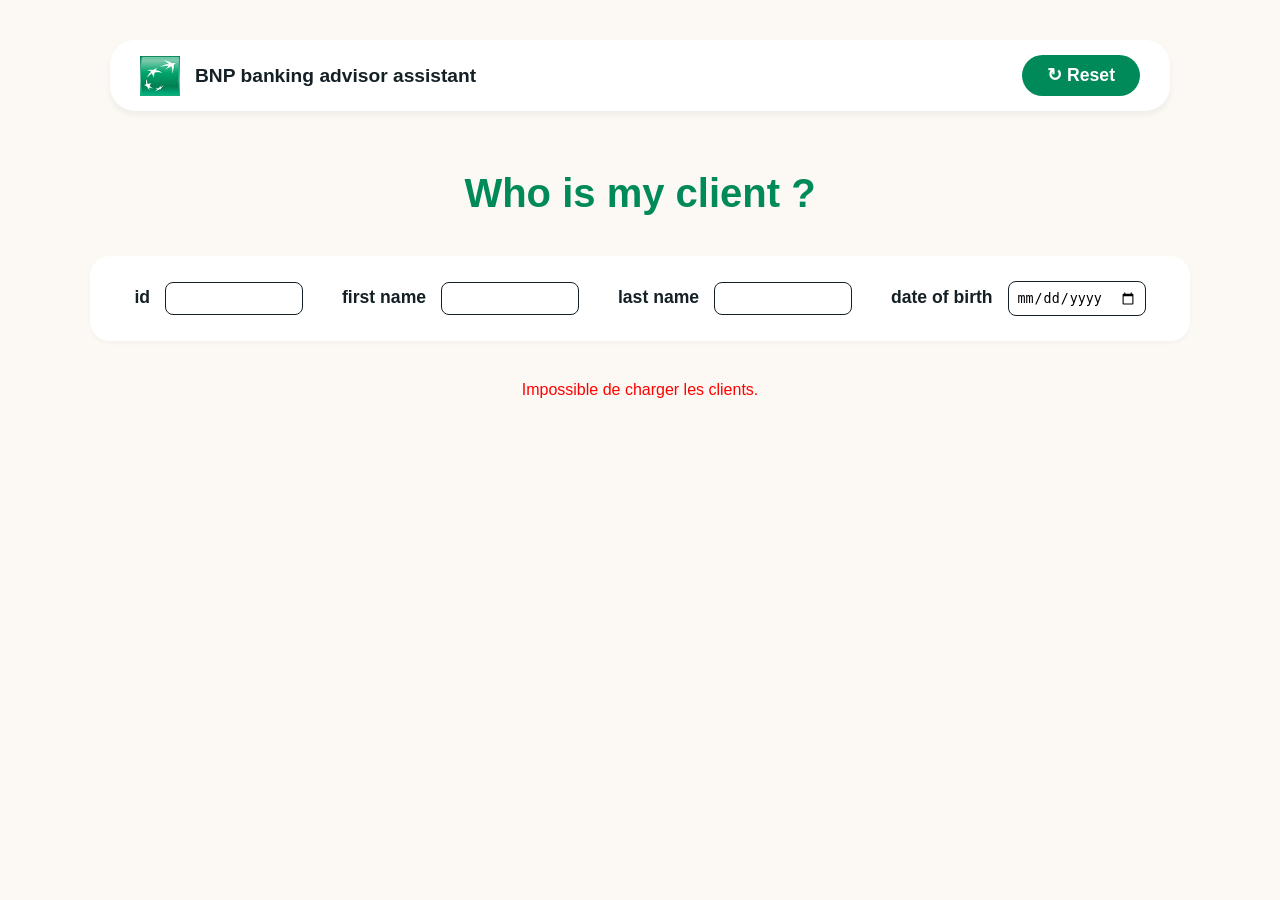
<file: frontend/index.html>
<!DOCTYPE html>
<html lang="fr">
<head>
    <meta charset="UTF-8">
    <meta name="viewport" content="width=device-width, initial-scale=1.0">
    <title>BNP Banking Advisor Assistant</title>
    <link rel="stylesheet" href="styles/style_general.css">
    <link rel="stylesheet" href="styles/style_index.css">
    <script type="text/javascript" src="js/js_index.js" defer ></script>

</head>
<body>

    <header>
        <div class="brand">
            <img src="assets/BNPLogo.png" alt="Logo">
            <span>BNP banking advisor assistant</span>
        </div>
        <button type="button"><span>↻</span> Reset</button>
    </header>

    <main>
        <h1>Who is my client ?</h1>

        <form>
            <label>id <input type="text"></label>
            <label>first name <input type="text"></label>
            <label>last name <input type="text"></label>
            <label>date of birth <input type="date"></label>
        </form>

        <section class="client-list">
            <!-- <div class="client-row">
                <p>id : <span>Coo01</span></p>
                <p>first name : <span>Floran</span></p>
                <p>laste name : <span>Martel</span></p>
                <p>date of birth : <span>24/07/2004</span></p>
                <p>phone : <span>+33 6 51 52 54 54</span></p>
                <p>email : <span>floran.martel@gmail.com</span></p>
                <button>Select ❯</button>
            </div>

            <div class="client-row">
                <p>id : <span>Coo01</span></p>
                <p>first name : <span>Floran</span></p>
                <p>laste name : <span>Martel</span></p>
                <p>date of birth : <span>24/07/2004</span></p>
                <p>phone : <span>+33 6 51 52 54 54</span></p>
                <p>email : <span>floran.martel@gmail.com</span></p>
                <button>Select ❯</button>
            </div>

            <div class="client-row">
                <p>id : <span>Coo01</span></p>
                <p>first name : <span>Floran</span></p>
                <p>laste name : <span>Martel</span></p>
                <p>date of birth : <span>24/07/2004</span></p>
                <p>phone : <span>+33 6 51 52 54 54</span></p>
                <p>email : <span>floran.martel@gmail.com</span></p>
                <button>Select ❯</button>
            </div> -->
        </section>
    </main>

</body>
</html>
</file>
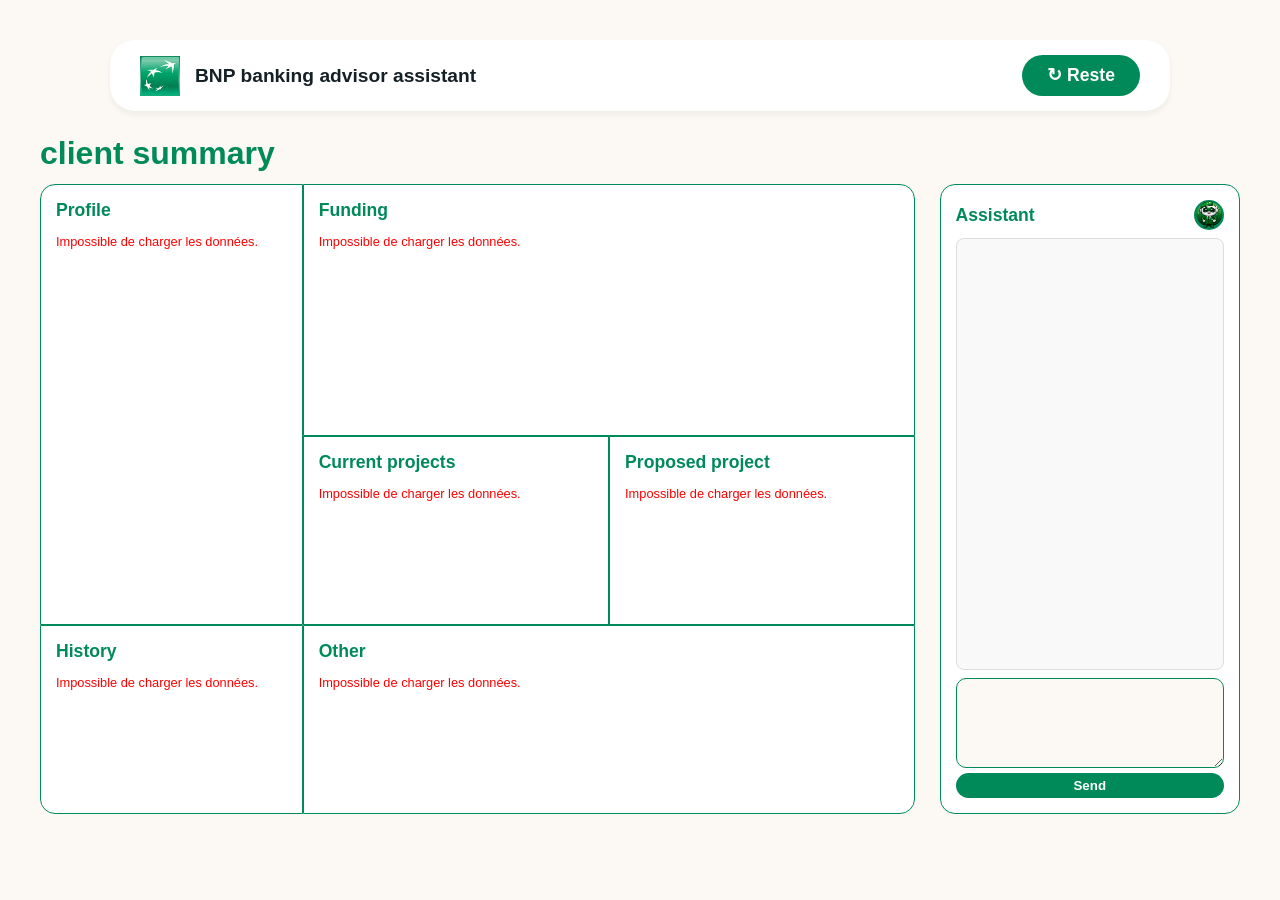
<file: frontend/clientsummary copy.html>
<!DOCTYPE html>
<html lang="fr">
<head>
    <meta charset="UTF-8">
    <title>BNP Client Summary - Adjusted</title>
    <link rel="stylesheet" href="styles/style_general.css">
    <link rel="stylesheet" href="styles/style_summary.css">
    <script type="text/javascript" src="js/js-chatbot.js" defer ></script>

    <script src="js/sumary.js" defer></script>
</head>
<body>

    <header>
        <div class="brand">
            <img src="assets/BNPLogo.png" alt="Logo">
            <span>BNP banking advisor assistant</span>
        </div>
        <button type="button"><span>↻</span> Reste</button>
    </header>

    <main>
        <h1>client summary</h1>

        <div class="container">
            <div class="dashboard">
                <section id="profile"><h2>Profile</h2></section>
                <section id="funding"><h2>Funding</h2></section>
                <section id="history"><h2>History</h2></section>
                <section id="current"><h2>Current projects</h2></section>
                <section id="proposed"><h2>Proposed project</h2></section>
                <section id="other"><h2>Other</h2></section>
            </div>

            <aside>
                <div class="top">
                    <h2>Assistant</h2>
                    <img class="avatar" src="assets/personage.png" alt="robot">
                </div>
                <div class="answer">
                    
                </div>
                <div class="bottom">
                    <textarea class="input-area"></textarea>
                    <button>Send</button>
                </div>
            </aside>
        </div>
    </main>

</body>
</html>
</file>
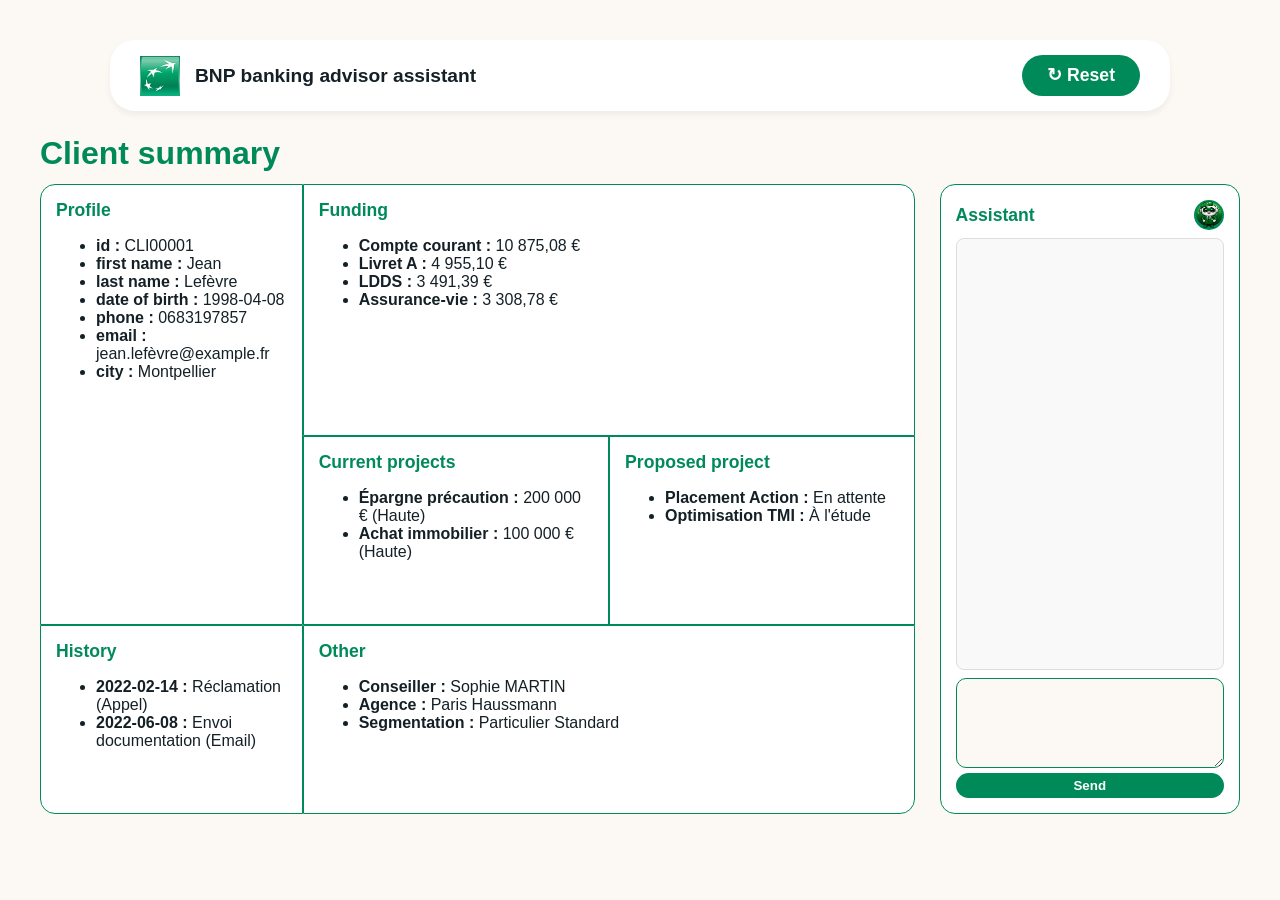
<file: frontend/clientsummary.html>
<!DOCTYPE html>
<html lang="fr">
<head>
    <meta charset="UTF-8">
    <title>BNP Client Summary - CLI00001</title>
    <link rel="stylesheet" href="styles/style_general.css">
    <link rel="stylesheet" href="styles/style_summary.css">
    <script type="text/javascript" src="js/js-chatbot.js" defer></script>
</head>
<body>

    <header>
        <div class="brand">
            <img src="assets/BNPLogo.png" alt="Logo">
            <span>BNP banking advisor assistant</span>
        </div>
        <button type="button" onclick="window.location.back()"><span>↻</span> Reset</button>
    </header>

    <main>
        <h1>Client summary</h1>

        <div class="container">
            <div class="dashboard">
                <section id="profile">
                    <h2>Profile</h2>
                    <ul>
                        <li><strong>id :</strong> <span>CLI00001</span></li>
                        <li><strong>first name :</strong> <span>Jean</span></li>
                        <li><strong>last name :</strong> <span>Lefèvre</span></li>
                        <li><strong>date of birth :</strong> <span>1998-04-08</span></li>
                        <li><strong>phone :</strong> <span>0683197857</span></li>
                        <li><strong>email :</strong> <span>jean.lefèvre@example.fr</span></li>
                        <li><strong>city :</strong> <span>Montpellier</span></li>
                    </ul>
                </section>

                <section id="funding">
                    <h2>Funding</h2>
                    <ul>
                        <li><strong>Compte courant :</strong> <span>10 875,08 €</span></li>
                        <li><strong>Livret A :</strong> <span>4 955,10 €</span></li>
                        <li><strong>LDDS :</strong> <span>3 491,39 €</span></li>
                        <li><strong>Assurance-vie :</strong> <span>3 308,78 €</span></li>
                    </ul>
                </section>

                <section id="history">
                    <h2>History</h2>
                    <ul>
                        <li><strong>2022-02-14 :</strong> <span>Réclamation (Appel)</span></li>
                        <li><strong>2022-06-08 :</strong> <span>Envoi documentation (Email)</span></li>
                    </ul>
                </section>

                <section id="current">
                    <h2>Current projects</h2>
                    <ul>
                        <li><strong>Épargne précaution :</strong> <span>200 000 € (Haute)</span></li>
                        <li><strong>Achat immobilier :</strong> <span>100 000 € (Haute)</span></li>
                    </ul>
                </section>

                <section id="proposed">
                    <h2>Proposed project</h2>
                    <ul>
                        <li><strong>Placement Action :</strong> <span>En attente</span></li>
                        <li><strong>Optimisation TMI :</strong> <span>À l'étude</span></li>
                    </ul>
                </section>

                <section id="other">
                    <h2>Other</h2>
                    <ul>
                        <li><strong>Conseiller :</strong> <span>Sophie MARTIN</span></li>
                        <li><strong>Agence :</strong> <span>Paris Haussmann</span></li>
                        <li><strong>Segmentation :</strong> <span>Particulier Standard</span></li>
                    </ul>
                </section>
            </div>

            <aside>
                <div class="top">
                    <h2>Assistant</h2>
                    <img class="avatar" src="assets/personage.png" alt="robot">
                </div>
                <div class="answer">
                    
                </div>
                <div class="bottom">
                    <textarea class="input-area"></textarea>
                    <button>Send</button>
                </div>
            </aside>
        </div>
    </main>

</body>
</html>
</file>
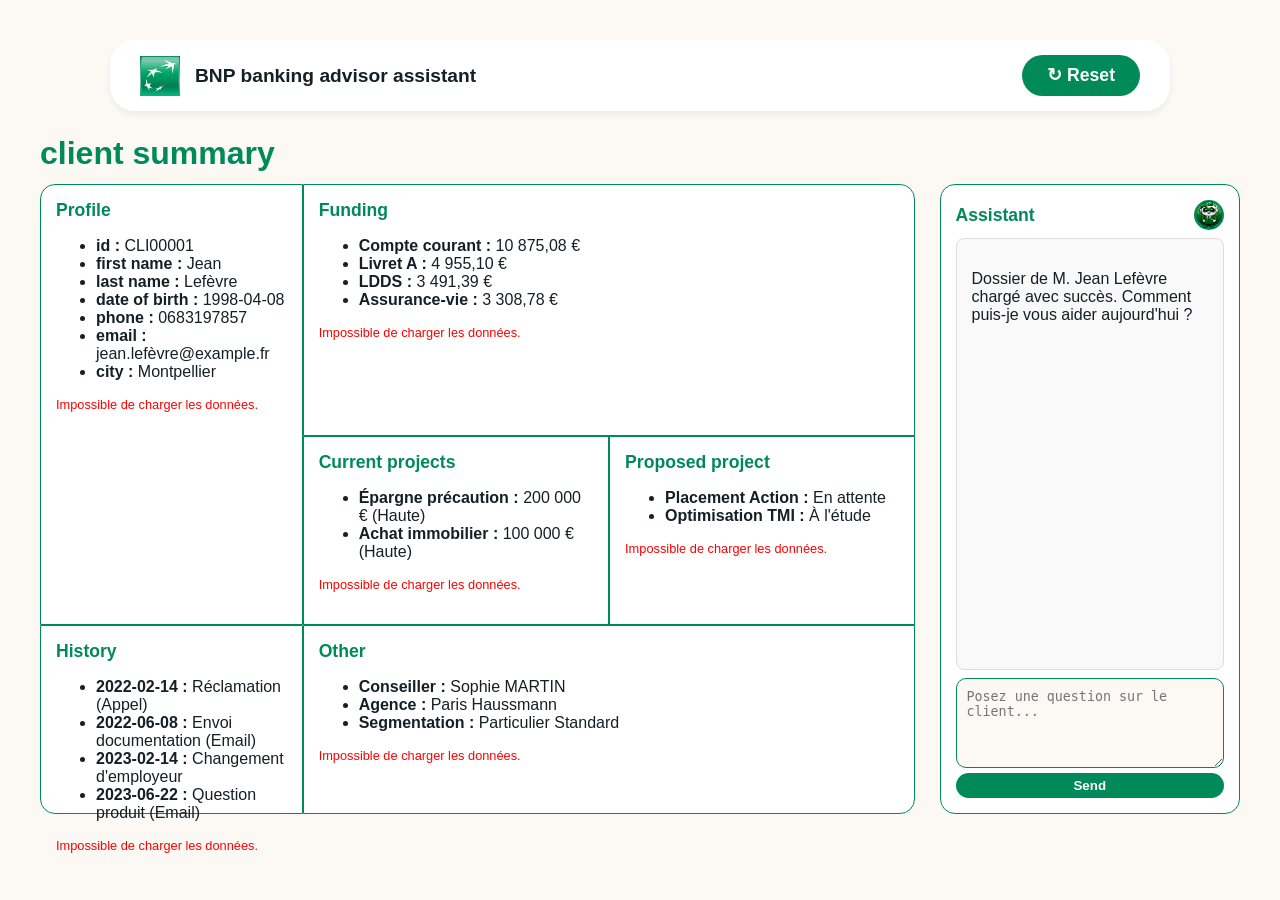
<file: frontend/test.html>
<!DOCTYPE html>
<html lang="fr">
<head>
    <meta charset="UTF-8">
    <title>BNP Client Summary - CLI00001</title>
    <link rel="stylesheet" href="styles/style_general.css">
    <link rel="stylesheet" href="styles/style_summary.css">
    <script type="text/javascript" src="js/js-chatbot.js" defer></script>
    <script src="js/sumary.js" defer></script>
</head>
<body>

    <header>
        <div class="brand">
            <img src="assets/BNPLogo.png" alt="Logo">
            <span>BNP banking advisor assistant</span>
        </div>
        <button type="button" onclick="window.location.reload()"><span>↻</span> Reset</button>
    </header>

    <main>
        <h1>client summary</h1>

        <div class="container">
            <div class="dashboard">
                <section id="profile">
                    <h2>Profile</h2>
                    <ul>
                        <li><strong>id :</strong> <span>CLI00001</span></li>
                        <li><strong>first name :</strong> <span>Jean</span></li>
                        <li><strong>last name :</strong> <span>Lefèvre</span></li>
                        <li><strong>date of birth :</strong> <span>1998-04-08</span></li>
                        <li><strong>phone :</strong> <span>0683197857</span></li>
                        <li><strong>email :</strong> <span>jean.lefèvre@example.fr</span></li>
                        <li><strong>city :</strong> <span>Montpellier</span></li>
                    </ul>
                </section>

                <section id="funding">
                    <h2>Funding</h2>
                    <ul>
                        <li><strong>Compte courant :</strong> <span>10 875,08 €</span></li>
                        <li><strong>Livret A :</strong> <span>4 955,10 €</span></li>
                        <li><strong>LDDS :</strong> <span>3 491,39 €</span></li>
                        <li><strong>Assurance-vie :</strong> <span>3 308,78 €</span></li>
                    </ul>
                </section>

                <section id="history">
                    <h2>History</h2>
                    <ul>
                        <li><strong>2022-02-14 :</strong> <span>Réclamation (Appel)</span></li>
                        <li><strong>2022-06-08 :</strong> <span>Envoi documentation (Email)</span></li>
                        <li><strong>2023-02-14 :</strong> <span>Changement d'employeur</span></li>
                        <li><strong>2023-06-22 :</strong> <span>Question produit (Email)</span></li>
                    </ul>
                </section>

                <section id="current">
                    <h2>Current projects</h2>
                    <ul>
                        <li><strong>Épargne précaution :</strong> <span>200 000 € (Haute)</span></li>
                        <li><strong>Achat immobilier :</strong> <span>100 000 € (Haute)</span></li>
                    </ul>
                </section>

                <section id="proposed">
                    <h2>Proposed project</h2>
                    <ul>
                        <li><strong>Placement Action :</strong> <span>En attente</span></li>
                        <li><strong>Optimisation TMI :</strong> <span>À l'étude</span></li>
                    </ul>
                </section>

                <section id="other">
                    <h2>Other</h2>
                    <ul>
                        <li><strong>Conseiller :</strong> <span>Sophie MARTIN</span></li>
                        <li><strong>Agence :</strong> <span>Paris Haussmann</span></li>
                        <li><strong>Segmentation :</strong> <span>Particulier Standard</span></li>
                    </ul>
                </section>
            </div>

            <aside>
                <div class="top">
                    <h2>Assistant</h2>
                    <img class="avatar" src="assets/personage.png" alt="robot">
                </div>
                <div class="answer">
                    <p>Dossier de M. Jean Lefèvre chargé avec succès. Comment puis-je vous aider aujourd'hui ?</p>
                </div>
                <div class="bottom">
                    <textarea class="input-area" placeholder="Posez une question sur le client..."></textarea>
                    <button>Send</button>
                </div>
            </aside>
        </div>
    </main>

</body>
</html>
</file>
<file: frontend/styles/style_general.css>
/* Styles globaux */
:root{
    --background : #FCF9F4;
    --white : #FFFFFF;
    --BNPgreen : #008A5A;
    --black : #142026;
}

body {
    background-color: var(--background); /* Fond beige très clair */
    font-family: Arial, sans-serif;
    margin: 0;
    padding: 40px;
    color: var(--black);
}

/* Header */
header {
    background: var(--white);
    display: flex;
    justify-content: space-between;
    align-items: center;
    padding: 15px 30px;
    border-radius: 25px;
    box-shadow: 0 4px 6px rgba(0,0,0,0.05);
    max-width: 1000px;
    margin: 0 auto;
}

header .brand {
    display: flex;
    align-items: center;
    gap: 15px;
    font-weight: bold;
    font-size: 1.2rem;
}

header img {
    height: 40px;
}

header button {
    background-color: var(--BNPgreen); /* Vert BNP */
    color: var(--white);
    border: none;
    padding: 10px 25px;
    border-radius: 30px;
    font-weight: bold;
    cursor: pointer;
    font-size: 1.1rem;
}
</file>
<file: frontend/styles/style_index.css>
/* Contenu Principal */
main {
    max-width: 1100px;
    margin: 60px auto;
    text-align: center;
}

h1 {
    color: var(--BNPgreen);
    font-size: 2.5rem;
    margin-bottom: 40px;
}

/* Formulaire de recherche */
form {
    background: var(--white);
    padding: 25px;
    border-radius: 20px;
    display: flex;
    justify-content: space-around;
    align-items: center;
    margin-bottom: 40px;
    box-shadow: 0 2px 4px rgba(0,0,0,0.03);
}

form label {
    font-weight: bold;
    font-size: 1.1rem;
}

form input {
    border: 1px solid var(--black);
    border-radius: 8px;
    padding: 8px;
    margin-left: 10px;
    width: 120px;
}

/* Liste des clients */
.client-row {
    background: var(--white);
    margin-top: 15px;
    padding: 10px 20px;
    border-radius: 15px;
    display: flex;
    justify-content: space-between;
    align-items: center;
    font-size: 0.85rem;
    font-weight: bold;
}

.client-row p {
    margin: 0;
}

/* Coloration des valeurs en vert */
.client-row span {
    color: var(--BNPgreen);
    margin-left: 5px;
}

.client-row .select-link {
    background-color: var(--BNPgreen);
    color: var(--white);
    border: none;
    padding: 12px 25px;
    border-radius: 30px;
    cursor: pointer;
    font-weight: bold;
    text-decoration: none;
}

/* Effet au survol des boutons */
.select-link:hover {
    filter: brightness(1.1);
}
</file>
<file: frontend/styles/style_summary.css>
/* Mise en page principale */
h1 {
    color: var(--BNPgreen);
    margin: 2% 0 1% 0;
}

.container {
    display: flex;
    gap: 2%;
    /* Espace entre la grille et l'assistant */
    height: 70vh;
}

/* Grille de gauche (Dashboard) */
.dashboard {
    display: grid;
    grid-template-columns: 30% 35% 35%;
    grid-template-rows: 40% 30% 30%;
    width: 75%;
    /* Prend 75% de la largeur du container */
    gap: 0;
    /* Suppression des espaces demandée */
}

.dashboard section {
    border: 1px solid var(--BNPgreen);
    background: white;
    padding: 15px;
}

/* Placement spécifique des boîtes sans espaces */
#profile {
    grid-row: 1 / 3;
    border-top-left-radius: 15px;
}

#history {
    grid-row: 3;
    border-bottom-left-radius: 15px;
}

#funding {
    grid-column: 2 / 4;
    border-top-right-radius: 15px;
}

#other {
    grid-column: 2 / 4;
    border-bottom-right-radius: 15px;
}

/* Bloc Assistant indépendant */
aside {
    width: 23%;
    /* Largeur relative */
    border: 1px solid var(--BNPgreen);
    background: var(--white);
    border-radius: 15px;
    display: flex;
    flex-direction: column;
    justify-content: space-between;
    padding: 15px;
}

aside .top {
    display: flex;
    justify-content: space-between;
    align-items: center;
}

.avatar {
    background: var(--BNPgreen);
    border-radius: 50%;
    width: 30px;
    height: 30px;
    display: flex;
    justify-content: center;
    align-items: center;
}

aside .bottom{
    display: flex;
    flex-direction: column;
    height: 20%;
    gap: 5px;
}

.input-area {
    border: 1px solid var(--BNPgreen);
    height: 100%;
    border-radius: 10px;
    display: flex;
    align-items: flex-end;
    justify-content: flex-end;
    padding: 10px;
    background-color: var(--background);
}


aside .bottom button {
    background-color: var(--BNPgreen);
    color: var(--white);
    border: none;
    padding: 5px 25px;
    border-radius: 30px;
    cursor: pointer;
    font-weight: bold;
}

.answer {
    /* 1. Fixer une hauteur ou laisser l'espace disponible */
    height: 400px; /* Ou flex: 1; si le parent est un flexbox */
    
    /* 2. Activer le scroll vertical uniquement si le contenu dépasse */
    overflow-y: auto;
    
    /* 3. Optionnel : Design pour la lisibilité */
    padding: 15px;
    background-color: #f9f9f9;
    border-radius: 8px;
    border: 1px solid #ddd;
    
    /* Pour éviter que le texte ne colle aux bords lors du scroll */
    word-wrap: break-word; 
}

/* Effet au survol des boutons */
button:hover {
    filter: brightness(1.1);
}

/* Style des titres dans les boites */
h2 {
    color: var(--BNPgreen);
    margin: 0;
    font-size: 1.1rem;
}
</file>
